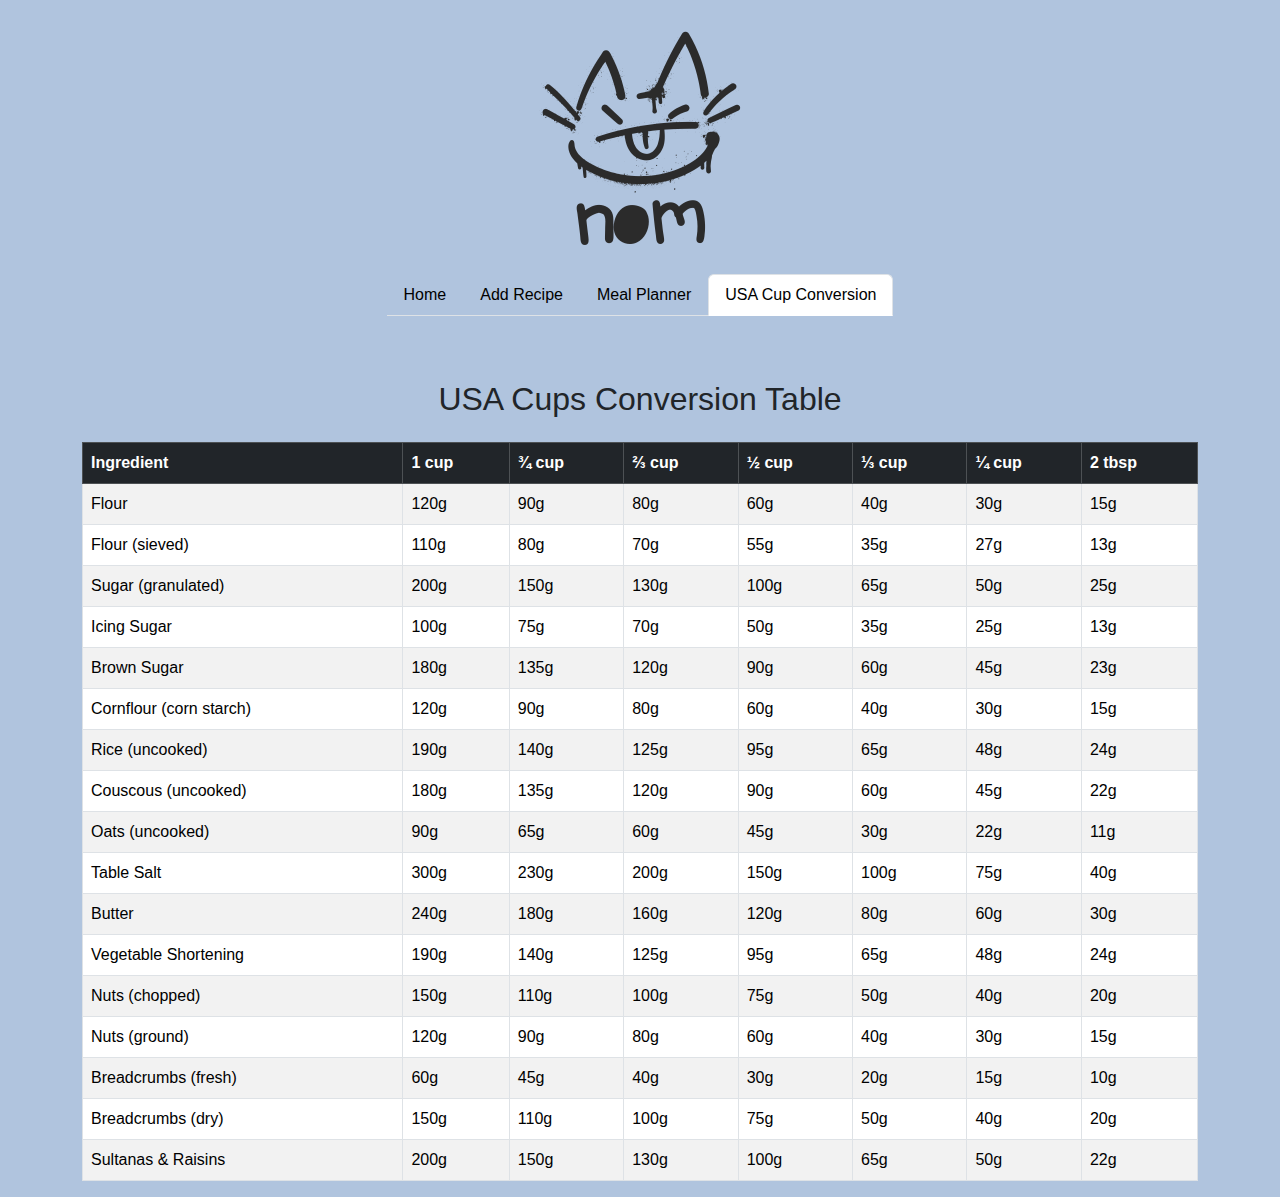
<file: us-cup-conversion.html>
<!DOCTYPE html>
<html lang="en">

<head>
    <meta charset="UTF-8">
    <meta name="viewport" content="width=device-width, initial-scale=1.0">
    <title>US Cups Conversion Table</title>
    <link href="https://cdn.jsdelivr.net/npm/bootstrap@5.3.3/dist/css/bootstrap.min.css" rel="stylesheet">
    <link rel="stylesheet" href="styles.css">
</head>

<body>
    <div class="container">
        <header class="d-flex flex-column align-items-center py-3">
            <img src="assets/images/nomlarge.png" alt="Logo" class="img-fluid mb-2 logo-pop-in"
                style="max-width: 250px;">
            <ul class="nav nav-tabs">
                <li class="nav-item"><a href="index.html" class="nav-link" aria-current="page">Home</a></li>
                <li class="nav-item"><a href="add-recipe.html" class="nav-link">Add Recipe</a></li>
                <li class="nav-item"><a href="meal-planner.html" class="nav-link">Meal Planner</a></li>
                <li class="nav-item"><a href="us-cup-conversion.html" class="nav-link active">USA Cup Conversion</a>
                </li>
            </ul>
        </header>
    </div>
    <div class="container mt-5">
        <h2 class="text-center mb-4">USA Cups Conversion Table</h2>
        <div class="table-responsive">
            <table class="table table-bordered table-striped">
                <thead class="table-dark">
                    <tr>
                        <th>Ingredient</th>
                        <th>1 cup</th>
                        <th>¾ cup</th>
                        <th>⅔ cup</th>
                        <th>½ cup</th>
                        <th>⅓ cup</th>
                        <th>¼ cup</th>
                        <th>2 tbsp</th>
                    </tr>
                </thead>
                <tbody>
                    <tr>
                        <td>Flour</td>
                        <td>120g</td>
                        <td>90g</td>
                        <td>80g</td>
                        <td>60g</td>
                        <td>40g</td>
                        <td>30g</td>
                        <td>15g</td>
                    </tr>
                    <tr>
                        <td>Flour (sieved)</td>
                        <td>110g</td>
                        <td>80g</td>
                        <td>70g</td>
                        <td>55g</td>
                        <td>35g</td>
                        <td>27g</td>
                        <td>13g</td>
                    </tr>
                    <tr>
                        <td>Sugar (granulated)</td>
                        <td>200g</td>
                        <td>150g</td>
                        <td>130g</td>
                        <td>100g</td>
                        <td>65g</td>
                        <td>50g</td>
                        <td>25g</td>
                    </tr>
                    <tr>
                        <td>Icing Sugar</td>
                        <td>100g</td>
                        <td>75g</td>
                        <td>70g</td>
                        <td>50g</td>
                        <td>35g</td>
                        <td>25g</td>
                        <td>13g</td>
                    </tr>
                    <tr>
                        <td>Brown Sugar</td>
                        <td>180g</td>
                        <td>135g</td>
                        <td>120g</td>
                        <td>90g</td>
                        <td>60g</td>
                        <td>45g</td>
                        <td>23g</td>
                    </tr>
                    <tr>
                        <td>Cornflour (corn starch)</td>
                        <td>120g</td>
                        <td>90g</td>
                        <td>80g</td>
                        <td>60g</td>
                        <td>40g</td>
                        <td>30g</td>
                        <td>15g</td>
                    </tr>
                    <tr>
                        <td>Rice (uncooked)</td>
                        <td>190g</td>
                        <td>140g</td>
                        <td>125g</td>
                        <td>95g</td>
                        <td>65g</td>
                        <td>48g</td>
                        <td>24g</td>
                    </tr>
                    <tr>
                        <td>Couscous (uncooked)</td>
                        <td>180g</td>
                        <td>135g</td>
                        <td>120g</td>
                        <td>90g</td>
                        <td>60g</td>
                        <td>45g</td>
                        <td>22g</td>
                    </tr>
                    <tr>
                        <td>Oats (uncooked)</td>
                        <td>90g</td>
                        <td>65g</td>
                        <td>60g</td>
                        <td>45g</td>
                        <td>30g</td>
                        <td>22g</td>
                        <td>11g</td>
                    </tr>
                    <tr>
                        <td>Table Salt</td>
                        <td>300g</td>
                        <td>230g</td>
                        <td>200g</td>
                        <td>150g</td>
                        <td>100g</td>
                        <td>75g</td>
                        <td>40g</td>
                    </tr>
                    <tr>
                        <td>Butter</td>
                        <td>240g</td>
                        <td>180g</td>
                        <td>160g</td>
                        <td>120g</td>
                        <td>80g</td>
                        <td>60g</td>
                        <td>30g</td>
                    </tr>
                    <tr>
                        <td>Vegetable Shortening</td>
                        <td>190g</td>
                        <td>140g</td>
                        <td>125g</td>
                        <td>95g</td>
                        <td>65g</td>
                        <td>48g</td>
                        <td>24g</td>
                    </tr>
                    <tr>
                        <td>Nuts (chopped)</td>
                        <td>150g</td>
                        <td>110g</td>
                        <td>100g</td>
                        <td>75g</td>
                        <td>50g</td>
                        <td>40g</td>
                        <td>20g</td>
                    </tr>
                    <tr>
                        <td>Nuts (ground)</td>
                        <td>120g</td>
                        <td>90g</td>
                        <td>80g</td>
                        <td>60g</td>
                        <td>40g</td>
                        <td>30g</td>
                        <td>15g</td>
                    </tr>
                    <tr>
                        <td>Breadcrumbs (fresh)</td>
                        <td>60g</td>
                        <td>45g</td>
                        <td>40g</td>
                        <td>30g</td>
                        <td>20g</td>
                        <td>15g</td>
                        <td>10g</td>
                    </tr>
                    <tr>
                        <td>Breadcrumbs (dry)</td>
                        <td>150g</td>
                        <td>110g</td>
                        <td>100g</td>
                        <td>75g</td>
                        <td>50g</td>
                        <td>40g</td>
                        <td>20g</td>
                    </tr>
                    <tr>
                        <td>Sultanas & Raisins</td>
                        <td>200g</td>
                        <td>150g</td>
                        <td>130g</td>
                        <td>100g</td>
                        <td>65g</td>
                        <td>50g</td>
                        <td>22g</td>
                    </tr>
                </tbody>
            </table>
        </div>
    </div>
    <script src="https://cdn.jsdelivr.net/npm/bootstrap@5.3.3/dist/js/bootstrap.bundle.min.js"></script>
</body>

</html>
</file>
<file: styles.css>
* {
  font-family: "Roboto", sans-serif;
  /* background-color: lightskyblue; */
}

body {
  background-color: lightsteelblue;
}

.modal-title,
.modal-content,
.modal-body {
  color: #1e201e;
}

#add-recipe-form {
  padding: 1rem;
  /* background-color: #3c3d37; */
  border-radius: 8px;
}

/* recipes container */
#recipes-container {
  padding: 1rem;
  /* background-color: #3c3d37; */
  border-radius: 8px;
  /* border: 1px solid lightgray; */
}

.recipe-image {
  max-width: 75%;
  max-height: 250px; /* Adjust the max-height as needed */
  object-fit: contain; /* This ensures the entire image fits within the area without being cropped */
  display: block; /* Ensure the image is a block-level element */
  margin: 0 auto; /* Center the image horizontally */
  padding-top: 0.5rem;
}

/* Change the color of non-active nav links */
.nav-link,
#search-button {
  color: black;
}

/* Hover color */
.nav-link:hover {
  color: white !important; /* Change this to your desired color */
  transition: 0.5s;
}

/* Ensure the active nav link retains its default or desired styling */
.nav-link.active {
  color: #495057; /* Change this to your desired active color */
}

/* Hover color */
.nav-link.active:hover {
  color: steelblue !important; /* Change this to your desired color */
}

/* delete recipe button on home page */
/* .delete-recipe-btn {
  color: black;
} */

.btn-outline-secondary {
  color: darkslategrey;
  border-color: darkslategray !important;
}

/* Mobile meal planner view font colour */
@media (max-width: 767px) {
  .btn-link.custom-mobile-color {
    color: black; /* Change this to your desired color */
    text-decoration: none;
  }
  /* recipes container */
  #recipes-container {
    margin-left: 0.25rem;
    margin-right: 0.25rem;
    padding: 0.5rem 0;
  }
}
/* Logo animation */
@keyframes popIn {
  0% {
    transform: scale(0);
    opacity: 0;
  }
  80% {
    transform: scale(1.2);
    opacity: 1;
  }
  100% {
    transform: scale(1);
  }
}

.logo-pop-in {
  animation: popIn 0.5s ease-out;
}

/* ingredients input container */

/* Ensure the ingredients container is full width on mobile */
@media (max-width: 768px) {
  .input-group {
    flex-direction: column;
    align-items: stretch;
  }

  .ingredient-quantity,
  .ingredient-unit,
  .ingredient-input,
  .ingredient-notes,
  .remove-ingredient-btn,
  .step-input,
  .remove-step-btn {
    width: 100% !important;
    margin-bottom: 10px;
  }

  .autocomplete-suggestions {
    width: 100% !important;
    top: 60% !important; /* Ensure the suggestions appear below the input */
  }

  #search-bar {
    width: 100% !important;
    top: 60% !important; /* Ensure the suggestions appear below the input */
    margin-bottom: 0.5rem;
  }
}

/* pantry auto complete dropdown font colour */
.suggestion-item {
  color: black !important;
}
</file>
